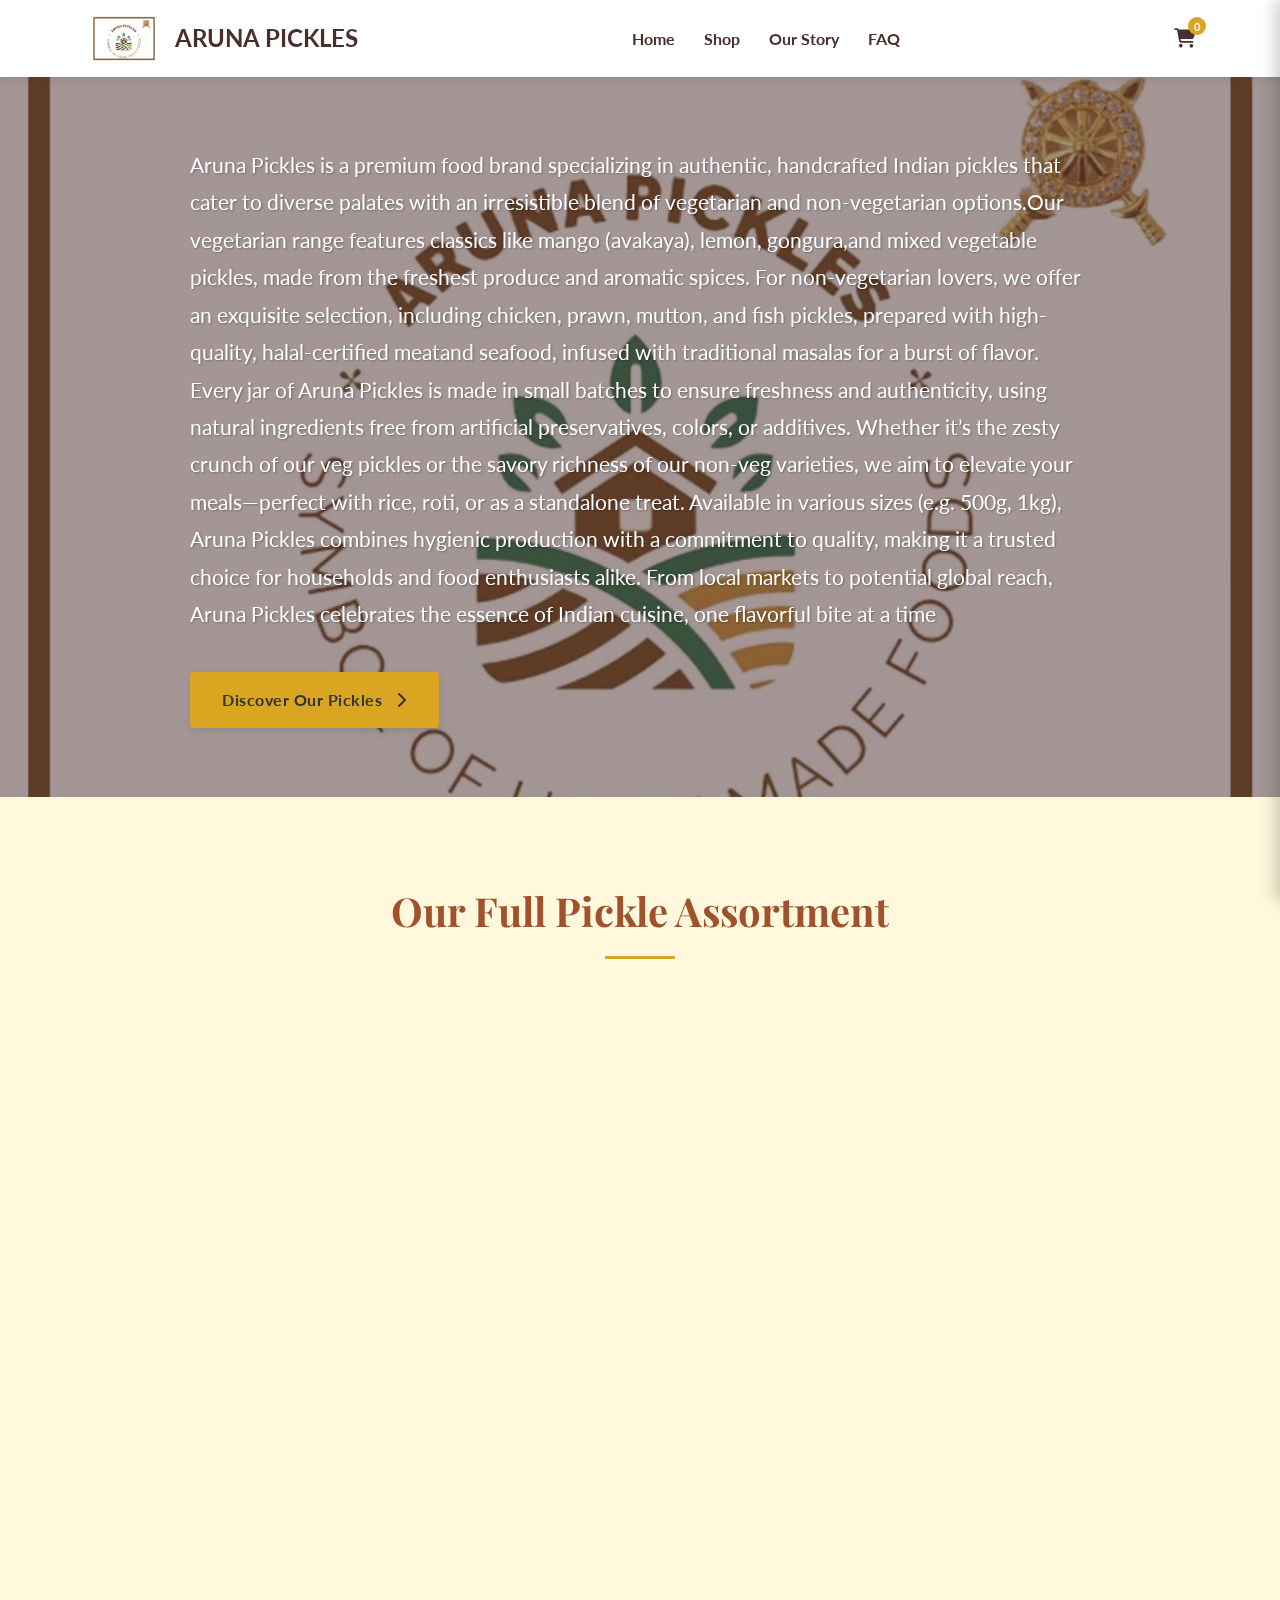
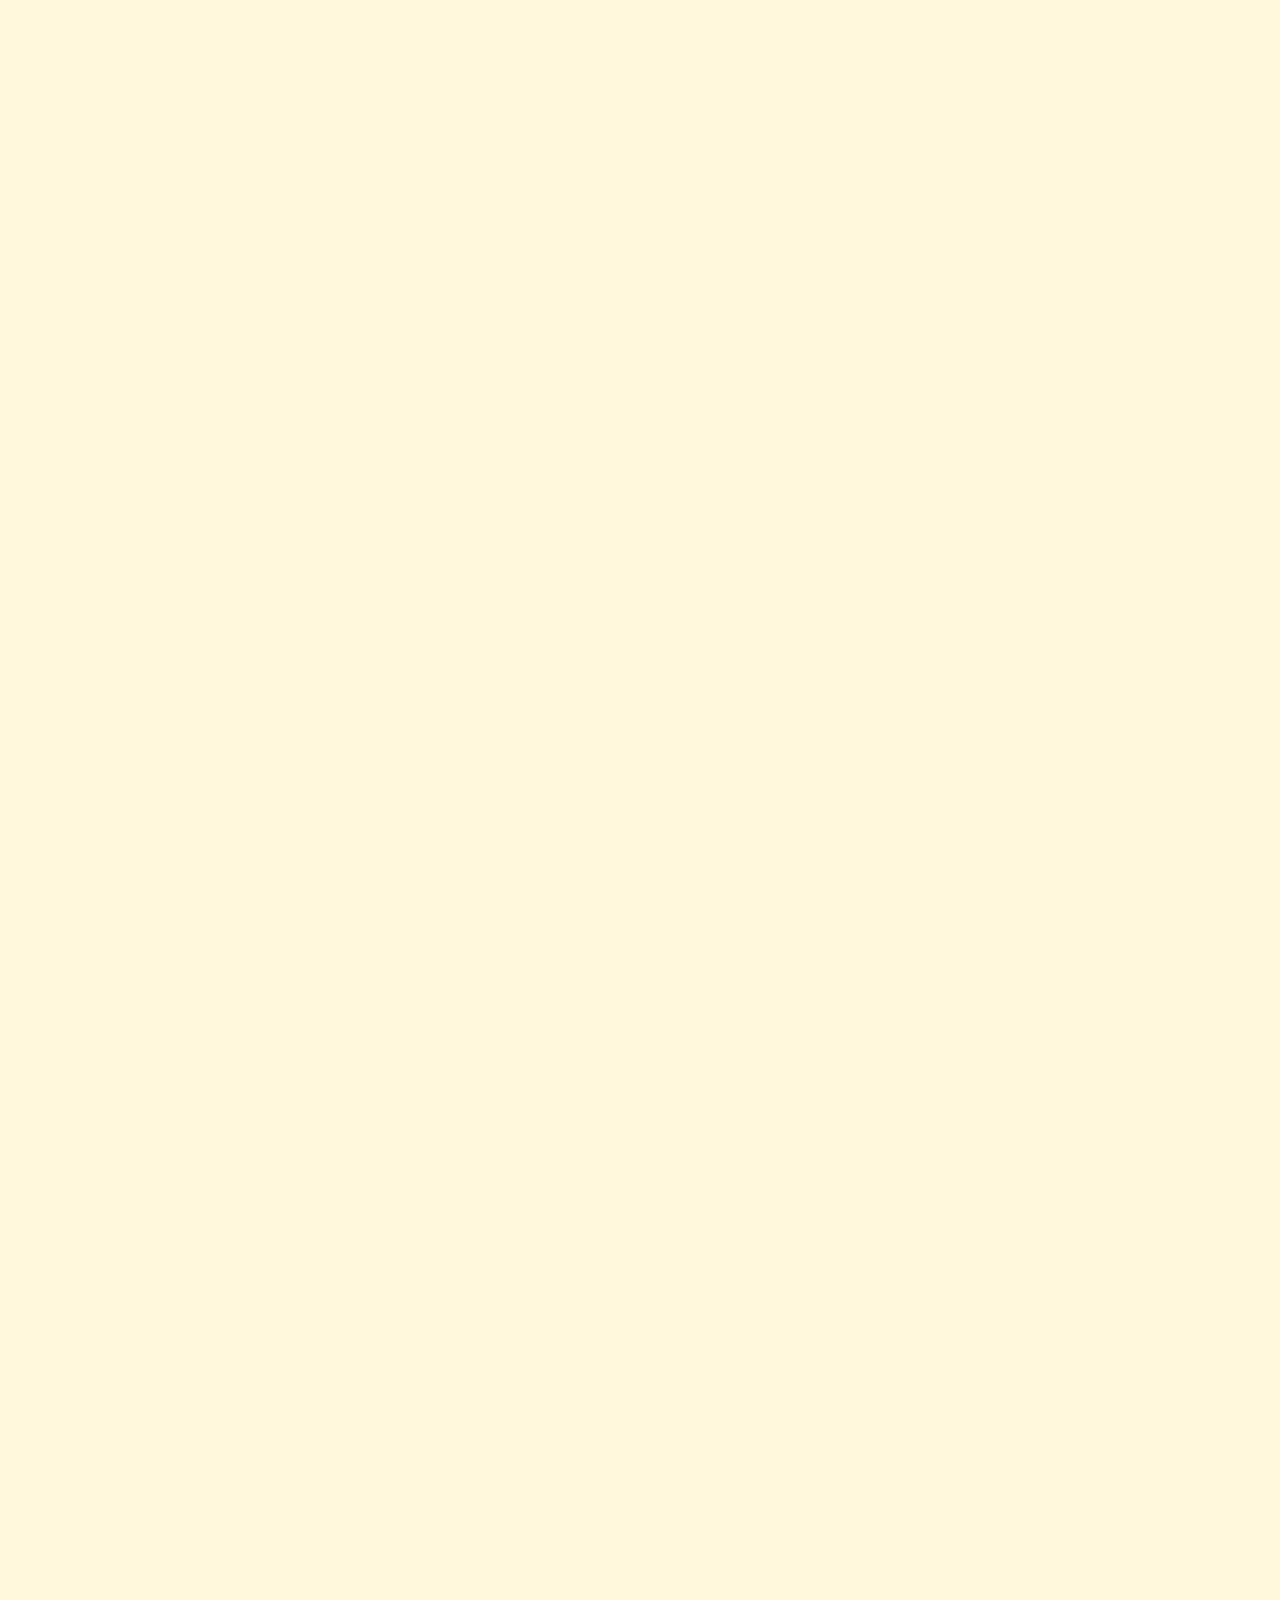
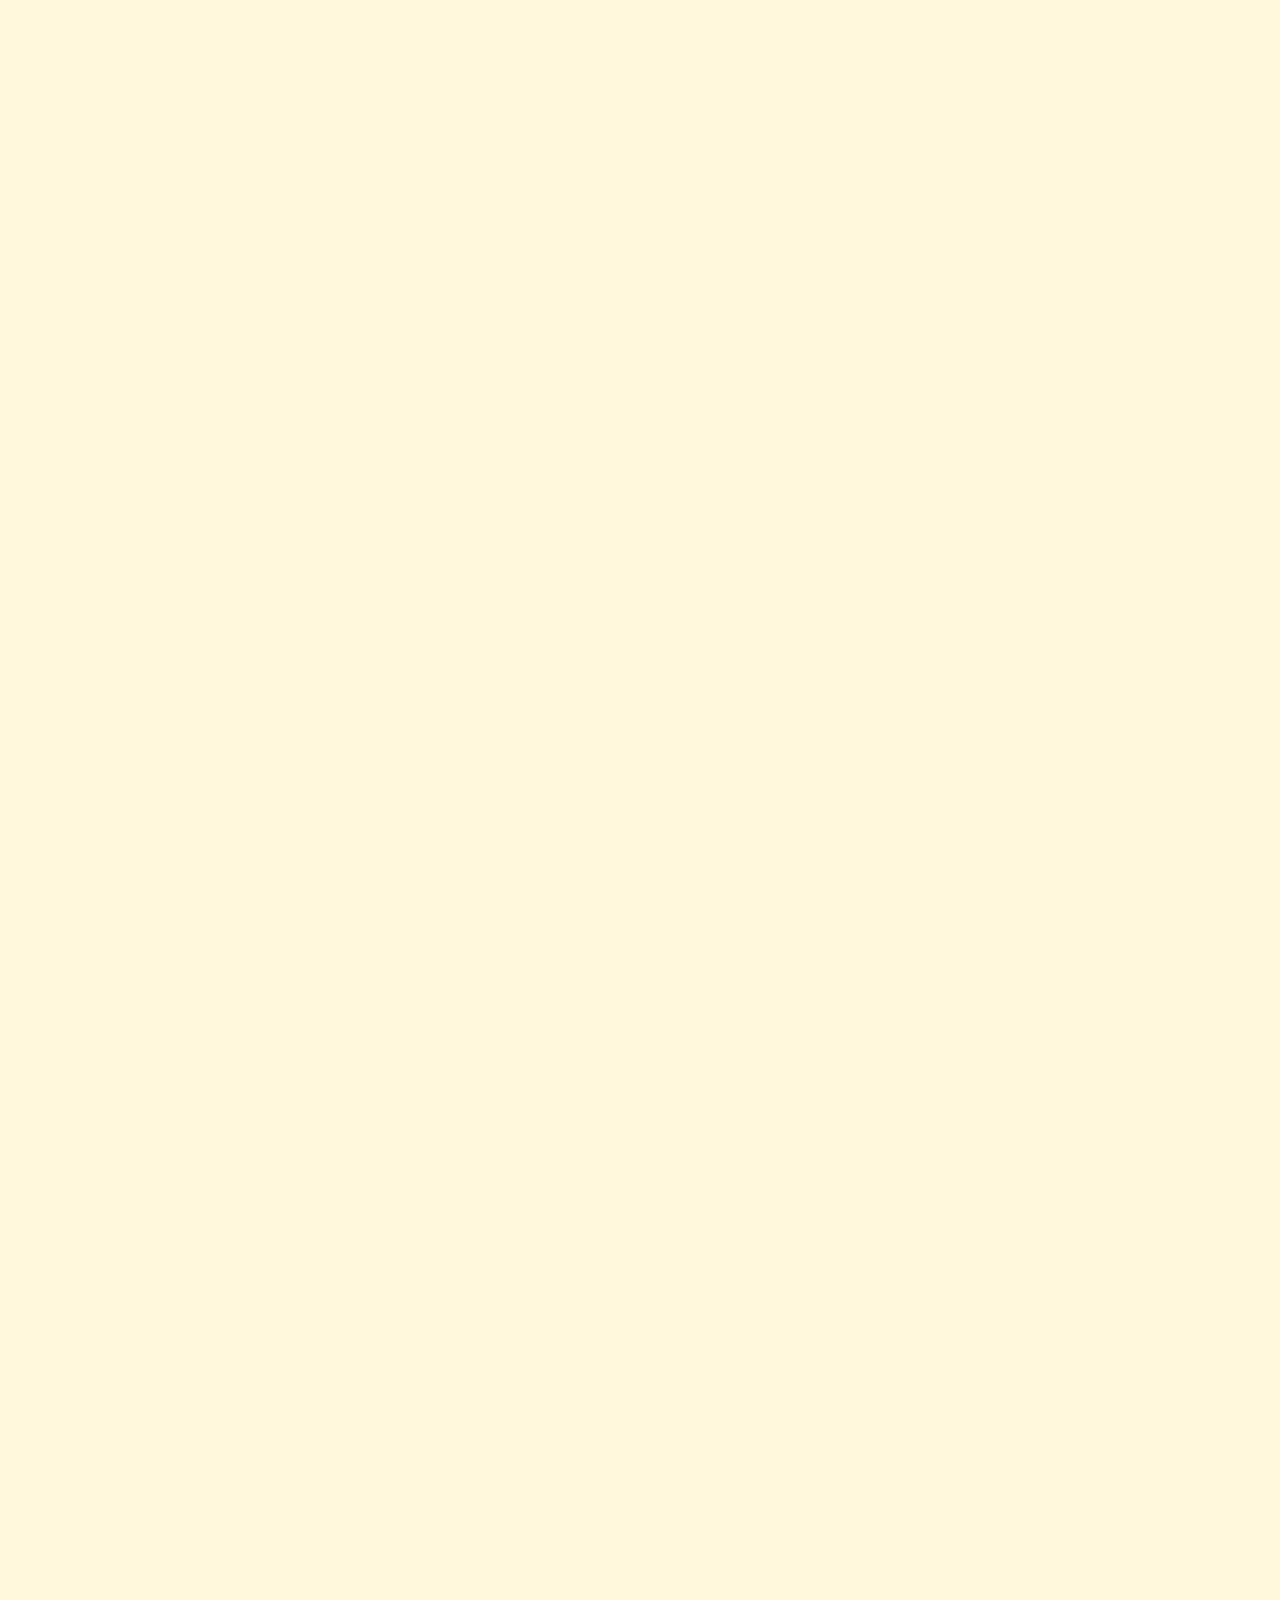
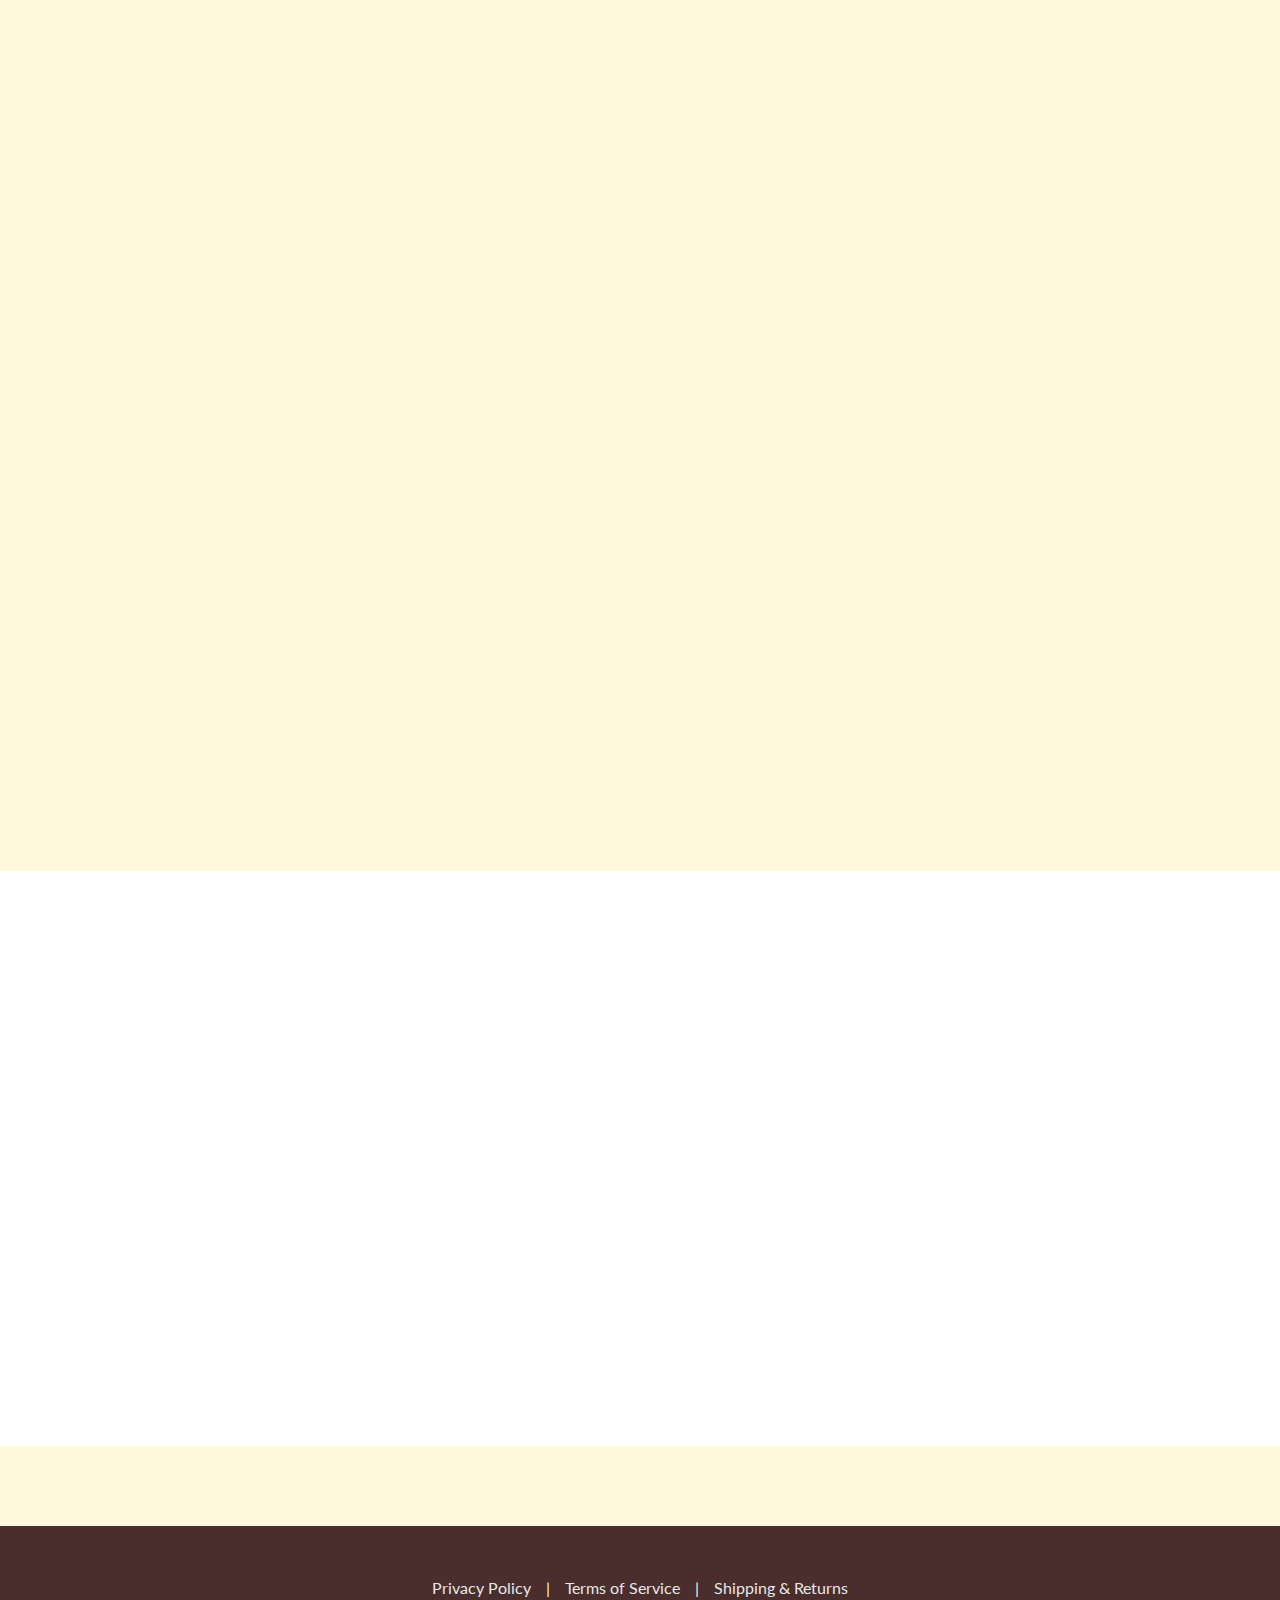
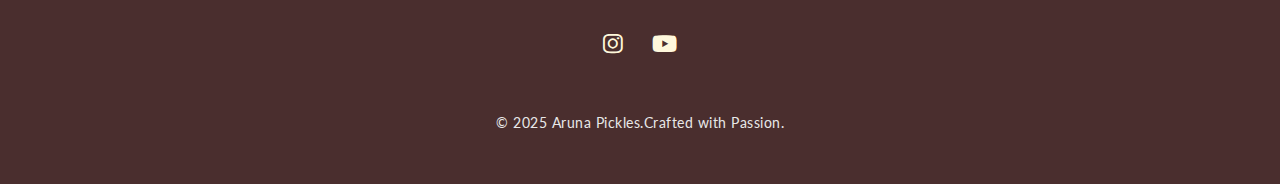
<file: index.html>
<!DOCTYPE html>
<html lang="en">
<head>
    <meta charset="UTF-8">
    <meta name="viewport" content="width=device-width, initial-scale=1.0">
    <title>ARUNA PICKLES</title> 
    <link rel="stylesheet" href="styles.css">

    <link rel="stylesheet" href="https://cdnjs.cloudflare.com/ajax/libs/font-awesome/6.4.0/css/all.min.css">

    <link rel="icon" href="favicon.ico" type="image/x-icon">
</head>
<body>

    <header class="site-header">
        <div class="container header-container">
            <a href="index.html" class="logo">
                <img src="images/logo4.png" alt="Pickle Pantry Logo"> 
                <span>ARUNA PICKLES</span>
            </a>
            <nav class="main-nav">
                <button class="nav-toggle" aria-label="Toggle navigation">
                    <i class="fas fa-bars"></i>
                </button>
                <ul class="nav-menu">
                     <li><a href="#hero">Home</a></li>
                     <li><a href="#featured-products">Shop</a></li>
                     <li><a href="#about">Our Story</a></li>
                     <li><a href="#faq">FAQ</a></li>
                </ul>
            </nav>
            <div class="header-icons">
                <a href="#cart" aria-label="Shopping Cart"><i class="fas fa-shopping-cart"></i><span class="cart-count">0</span></a>
              
            </div>
        </div>
    </header>

    <main>
      
        <section id="hero" class="hero-section">
            <div class="hero-overlay"></div> 
            <div class="container"> 
                 <div class="hero-content"> 

                    <p class="animate-on-scroll fade-in-up delay-1">Aruna Pickles is a premium food brand specializing in authentic, handcrafted Indian pickles that cater to diverse palates with an irresistible blend of vegetarian and non-vegetarian options.Our vegetarian range features classics like mango (avakaya), lemon, gongura,and mixed vegetable pickles, made from the freshest produce and aromatic spices.

                        For non-vegetarian lovers, we offer an exquisite selection, including chicken, prawn, mutton, and fish pickles, prepared with high-quality, halal-certified meatand seafood, infused with traditional masalas for a burst of flavor.
                        
                        Every jar of Aruna Pickles is made in small batches to ensure freshness and authenticity, using natural ingredients free from artificial preservatives, colors, or additives. Whether it’s the zesty crunch of our veg pickles or the savory richness of our non-veg varieties, we aim to elevate your meals—perfect with rice, roti, or as a standalone treat. Available in various sizes (e.g. 500g, 1kg), Aruna Pickles combines hygienic production with a commitment to quality, making it a trusted choice for households and food enthusiasts alike. From local markets to potential global reach, Aruna Pickles celebrates the essence of Indian cuisine, one flavorful bite at a time</p>
                    <a href="#featured-products" class="btn btn-accent animate-on-scroll fade-in-up delay-2">Discover Our Pickles <i class="fas fa-chevron-right"></i></a>
                 </div>
            </div>
        </section>

      
        <section id="featured-products" class="product-section">
            <div class="container">
                <h2 class="section-title animate-on-scroll fade-in">Our Full Pickle Assortment</h2>
                <div class="product-grid">

                
                    <div class="product-card animate-on-scroll fade-in-up delay-1" data-product-id="pickle-variety-1" data-price="250" data-image-src="avakaya.jpg">
                        <div class="product-image"><img src="images/avakaya.jpg" alt="Description of Pickle 1"></div>
                        <div class="product-info"><h3>AVAKAYA</h3><p class="product-description">0.5KG</p><div class="product-actions"><p class="product-price">250/-</p><div class="quantity-selector"><label class="qty-label" for="qty-pickle-2">Qty:</label><input type="number" class="quantity-input" id="qty-pickle-2" name="quantity" min="1" value="1" aria-label="Quantity for Pickle Variety 2 Name"></div></div><button class="btn btn-primary add-to-cart-btn">Add to Cart <i class="fas fa-cart-plus"></i></button></div>
                    </div>
               
                    <div class="product-card animate-on-scroll fade-in-up delay-2" data-product-id="pickle-variety-2" data-price="499" data-image-src="avakaya.jpg">
                        <div class="product-image"><img src="images/avakaya.jpg" alt="Description of Pickle 2"></div>
                        <div class="product-info"><h3>AVAKAYA</h3><p class="product-description">1KG</p><div class="product-actions"><p class="product-price">499/-</p><div class="quantity-selector"><label class="qty-label" for="qty-pickle-3">Qty:</label><input type="number" class="quantity-input" id="qty-pickle-3" name="quantity" min="1" value="1" aria-label="Quantity for Pickle Variety 3 Name"></div></div><button class="btn btn-primary add-to-cart-btn">Add to Cart <i class="fas fa-cart-plus"></i></button></div>
                    </div>
                   
                    <div class="product-card animate-on-scroll fade-in-up delay-3" data-product-id="pickle-variety-3" data-price="250" data-image-src="mango.jpeg">
                        <div class="product-image"><img src="images/mango.jpeg" alt="Description of Pickle 3"></div>
                        <div class="product-info"><h3>MAGAI</h3><p class="product-description">0.5KG</p><div class="product-actions"><p class="product-price">250/-</p><div class="quantity-selector"><label class="qty-label" for="qty-pickle-4">Qty:</label><input type="number" class="quantity-input" id="qty-pickle-4" name="quantity" min="1" value="1" aria-label="Quantity for Pickle Variety 4 Name"></div></div><button class="btn btn-primary add-to-cart-btn">Add to Cart <i class="fas fa-cart-plus"></i></button></div>
                    </div>
                    
                    <div class="product-card animate-on-scroll fade-in-up" data-product-id="pickle-variety-4" data-price="499" data-image-src="mango.jpeg">
                        <div class="product-image"><img src="images/mango.jpeg" alt="Description of Pickle 4"></div>
                        <div class="product-info"><h3>MAGAI</h3><p class="product-description">1KG</p><div class="product-actions"><p class="product-price">499/-</p><div class="quantity-selector"><label class="qty-label" for="qty-pickle-5">Qty:</label><input type="number" class="quantity-input" id="qty-pickle-5" name="quantity" min="1" value="1" aria-label="Quantity for Pickle Variety 5 Name"></div></div><button class="btn btn-primary add-to-cart-btn">Add to Cart <i class="fas fa-cart-plus"></i></button></div>
                    </div>
                    
                    <div class="product-card animate-on-scroll fade-in-up delay-1" data-product-id="pickle-variety-5" data-price="200" data-image-src="allam.jpeg">
                        <div class="product-image"><img src="images/allam.jpeg" alt="Description of Pickle 5"></div>
                        <div class="product-info"><h3>ALLAM</h3><p class="product-description">1KG</p><div class="product-actions"><p class="product-price">200/-</p><div class="quantity-selector"><label class="qty-label" for="qty-pickle-6">Qty:</label><input type="number" class="quantity-input" id="qty-pickle-6" name="quantity" min="1" value="1" aria-label="Quantity for Pickle Variety 6 Name"></div></div><button class="btn btn-primary add-to-cart-btn">Add to Cart <i class="fas fa-cart-plus"></i></button></div>
                    </div>
                 
                    <div class="product-card animate-on-scroll fade-in-up delay-2" data-product-id="pickle-variety-6" data-price="400" data-image-src="allam.jpeg">
                        <div class="product-image"><img src="images/allam.jpeg" alt="Description of Pickle 6"></div>
                        <div class="product-info"><h3>ALLAM</h3><p class="product-description">1KG</p><div class="product-actions"><p class="product-price">400/-</p><div class="quantity-selector"><label class="qty-label" for="qty-pickle-7">Qty:</label><input type="number" class="quantity-input" id="qty-pickle-7" name="quantity" min="1" value="1" aria-label="Quantity for Pickle Variety 7 Name"></div></div><button class="btn btn-primary add-to-cart-btn">Add to Cart <i class="fas fa-cart-plus"></i></button></div>
                    </div>
                  
                    <div class="product-card animate-on-scroll fade-in-up delay-3" data-product-id="pickle-variety-7" data-price="250" data-image-src="tomato.jpeg">
                        <div class="product-image"><img src="images/tomato.jpeg" alt="Description of Pickle 7"></div>
                        <div class="product-info"><h3>TOMATO</h3><p class="product-description">0.5KG</p><div class="product-actions"><p class="product-price">250/-</p><div class="quantity-selector"><label class="qty-label" for="qty-pickle-8">Qty:</label><input type="number" class="quantity-input" id="qty-pickle-8" name="quantity" min="1" value="1" aria-label="Quantity for Pickle Variety 8 Name"></div></div><button class="btn btn-primary add-to-cart-btn">Add to Cart <i class="fas fa-cart-plus"></i></button></div>
                    </div>
                   
                   <div class="product-card animate-on-scroll fade-in-up" data-product-id="pickle-variety-8" data-price="499" data-image-src="tomato.jpeg">
                        <div class="product-image"><img src="images/tomato.jpeg" alt="Description of Pickle 8"></div>
                        <div class="product-info"><h3>TOMATO</h3><p class="product-description">1KG</p><div class="product-actions"><p class="product-price">499/-</p><div class="quantity-selector"><label class="qty-label" for="qty-pickle-9">Qty:</label><input type="number" class="quantity-input" id="qty-pickle-9" name="quantity" min="1" value="1" aria-label="Quantity for Pickle Variety 9 Name"></div></div><button class="btn btn-primary add-to-cart-btn">Add to Cart <i class="fas fa-cart-plus"></i></button></div>
                    </div>
                   
                    <div class="product-card animate-on-scroll fade-in-up delay-1" data-product-id="pickle-variety-9" data-price="250" data-image-src="lemonpickle.jpeg">
                        <div class="product-image"><img src="images/lemonpickle.jpeg" alt="Description of Pickle 9"></div>
                        <div class="product-info"><h3>LEMON</h3><p class="product-description">0.5KG</p><div class="product-actions"><p class="product-price">250/-</p><div class="quantity-selector"><label class="qty-label" for="qty-pickle-10">Qty:</label><input type="number" class="quantity-input" id="qty-pickle-10" name="quantity" min="1" value="1" aria-label="Quantity for Pickle Variety 10 Name"></div></div><button class="btn btn-primary add-to-cart-btn">Add to Cart <i class="fas fa-cart-plus"></i></button></div>
                    </div>
                   
                    <div class="product-card animate-on-scroll fade-in-up delay-2" data-product-id="pickle-variety-10" data-price="499" data-image-src="lemonpickle.jpeg">
                        <div class="product-image"><img src="images/lemonpickle.jpeg" alt="Description of Pickle 10"></div>
                        <div class="product-info"><h3>LEMON</h3><p class="product-description">1KG</p><div class="product-actions"><p class="product-price">499/-</p><div class="quantity-selector"><label class="qty-label" for="qty-pickle-11">Qty:</label><input type="number" class="quantity-input" id="qty-pickle-11" name="quantity" min="1" value="1" aria-label="Quantity for Pickle Variety 11 Name"></div></div><button class="btn btn-primary add-to-cart-btn">Add to Cart <i class="fas fa-cart-plus"></i></button></div>
                    </div>
                
                    <div class="product-card animate-on-scroll fade-in-up delay-3" data-product-id="pickle-variety-11" data-price="250" data-image-src="gongura.jpg">
                        <div class="product-image"><img src="images/gongura.jpg" alt="Description of Pickle 11"></div>
                        <div class="product-info"><h3>GONGURA</h3><p class="product-description">0.5KG</p><div class="product-actions"><p class="product-price">250/-</p><div class="quantity-selector"><label class="qty-label" for="qty-pickle-12">Qty:</label><input type="number" class="quantity-input" id="qty-pickle-12" name="quantity" min="1" value="1" aria-label="Quantity for Pickle Variety 12 Name"></div></div><button class="btn btn-primary add-to-cart-btn">Add to Cart <i class="fas fa-cart-plus"></i></button></div>
                    </div>
                    
                    <div class="product-card animate-on-scroll fade-in-up" data-product-id="pickle-variety-12" data-price="499" data-image-src="gongura.jpg">
                        <div class="product-image"><img src="images/gongura.jpg" alt="Description of Pickle 12"></div>
                        <div class="product-info"><h3>GONGURA</h3><p class="product-description">1KG</p><div class="product-actions"><p class="product-price">499/-</p><div class="quantity-selector"><label class="qty-label" for="qty-pickle-13">Qty:</label><input type="number" class="quantity-input" id="qty-pickle-13" name="quantity" min="1" value="1" aria-label="Quantity for Pickle Variety 13 Name"></div></div><button class="btn btn-primary add-to-cart-btn">Add to Cart <i class="fas fa-cart-plus"></i></button></div>
                    </div>
                   
                    <div class="product-card animate-on-scroll fade-in-up delay-1" data-product-id="pickle-variety-13" data-price="450" data-image-src="chicken.jpeg">
                        <div class="product-image"><img src="images/chicken.jpeg" alt="Description of Pickle 13"></div>
                        <div class="product-info"><h3>CHICKEN</h3><p class="product-description">0.5KG</p><div class="product-actions"><p class="product-price">450/-</p><div class="quantity-selector"><label class="qty-label" for="qty-pickle-14">Qty:</label><input type="number" class="quantity-input" id="qty-pickle-14" name="quantity" min="1" value="1" aria-label="Quantity for Pickle Variety 14 Name"></div></div><button class="btn btn-primary add-to-cart-btn">Add to Cart <i class="fas fa-cart-plus"></i></button></div>
                    </div>
                   
                    <div class="product-card animate-on-scroll fade-in-up delay-2" data-product-id="pickle-variety-14" data-price="900" data-image-src="chicken.jpeg">
                        <div class="product-image"><img src="images/chicken.jpeg" alt="Description of Pickle 14"></div>
                        <div class="product-info"><h3>CHICKEN</h3><p class="product-description">1KG</p><div class="product-actions"><p class="product-price">900/-</p><div class="quantity-selector"><label class="qty-label" for="qty-pickle-15">Qty:</label><input type="number" class="quantity-input" id="qty-pickle-15" name="quantity" min="1" value="1" aria-label="Quantity for Pickle Variety 15 Name"></div></div><button class="btn btn-primary add-to-cart-btn">Add to Cart <i class="fas fa-cart-plus"></i></button></div>
                    </div>
                    
                    <div class="product-card animate-on-scroll fade-in-up delay-3" data-product-id="pickle-variety-15" data-price="450" data-image-src="chickengongura.jpeg">
                        <div class="product-image"><img src="images/chickengongura.jpeg" alt="Description of Pickle 15"></div>
                        <div class="product-info"><h3>CHICKEN GONGURA</h3><p class="product-description">0.5KG</p><div class="product-actions"><p class="product-price">450/-</p><div class="quantity-selector"><label class="qty-label" for="qty-pickle-16">Qty:</label><input type="number" class="quantity-input" id="qty-pickle-16" name="quantity" min="1" value="1" aria-label="Quantity for Pickle Variety 16 Name"></div></div><button class="btn btn-primary add-to-cart-btn">Add to Cart <i class="fas fa-cart-plus"></i></button></div>
                    </div>
                  
                    <div class="product-card animate-on-scroll fade-in-up" data-product-id="pickle-variety-16" data-price="900" data-image-src="chickengongura.jpeg">
                        <div class="product-image"><img src="images/chickengongura.jpeg" alt="Description of Pickle 16"></div>
                        <div class="product-info"><h3>CHICKEN GONGURA</h3><p class="product-description">1KG</p><div class="product-actions"><p class="product-price">900/-</p><div class="quantity-selector"><label class="qty-label" for="qty-pickle-17">Qty:</label><input type="number" class="quantity-input" id="qty-pickle-17" name="quantity" min="1" value="1" aria-label="Quantity for Pickle Variety 17 Name"></div></div><button class="btn btn-primary add-to-cart-btn">Add to Cart <i class="fas fa-cart-plus"></i></button></div>
                    </div>
                   
                    <div class="product-card animate-on-scroll fade-in-up delay-1" data-product-id="pickle-variety-17" data-price="500" data-image-src="chicbonelss.jpg">
                        <div class="product-image"><img src="images/chicbonelss.jpg" alt="Description of Pickle 17"></div>
                        <div class="product-info"><h3>CHICKEN BONELESS</h3><p class="product-description">0.5KG</p><div class="product-actions"><p class="product-price">500/-</p><div class="quantity-selector"><label class="qty-label" for="qty-pickle-18">Qty:</label><input type="number" class="quantity-input" id="qty-pickle-18" name="quantity" min="1" value="1" aria-label="Quantity for Pickle Variety 18 Name"></div></div><button class="btn btn-primary add-to-cart-btn">Add to Cart <i class="fas fa-cart-plus"></i></button></div>
                    </div>
                   
                    <div class="product-card animate-on-scroll fade-in-up delay-2" data-product-id="pickle-variety-18" data-price="999" data-image-src="chicbonelss.jpg">
                        <div class="product-image"><img src="images/chicbonelss.jpg" alt="Description of Pickle 18"></div>
                        <div class="product-info"><h3>CHICKEN BONELESS</h3><p class="product-description">1KG</p><div class="product-actions"><p class="product-price">999/-</p><div class="quantity-selector"><label class="qty-label" for="qty-pickle-19">Qty:</label><input type="number" class="quantity-input" id="qty-pickle-19" name="quantity" min="1" value="1" aria-label="Quantity for Pickle Variety 19 Name"></div></div><button class="btn btn-primary add-to-cart-btn">Add to Cart <i class="fas fa-cart-plus"></i></button></div>
                    </div>
                  
                    <div class="product-card animate-on-scroll fade-in-up delay-3" data-product-id="pickle-variety-19" data-price="700" data-image-src="prawngon.jpg">
                        <div class="product-image"><img src="images/prawngon.jpg" alt="Description of Pickle 19"></div>
                        <div class="product-info"><h3>PRAWN GONGURA</h3><p class="product-description">0.5KG</p><div class="product-actions"><p class="product-price">700/-</p><div class="quantity-selector"><label class="qty-label" for="qty-pickle-20">Qty:</label><input type="number" class="quantity-input" id="qty-pickle-20" name="quantity" min="1" value="1" aria-label="Quantity for Pickle Variety 20 Name"></div></div><button class="btn btn-primary add-to-cart-btn">Add to Cart <i class="fas fa-cart-plus"></i></button></div>
                    </div>
                    
                    <div class="product-card animate-on-scroll fade-in-up" data-product-id="pickle-variety-20" data-price="1399" data-image-src="prawngon.jpg">
                        <div class="product-image"><img src="images/prawngon.jpg" alt="Description of Pickle 20"></div>
                        <div class="product-info"><h3>PRAWN GONGURA</h3><p class="product-description">1KG</p><div class="product-actions"><p class="product-price">1399/-</p><div class="quantity-selector"><label class="qty-label" for="qty-pickle-21">Qty:</label><input type="number" class="quantity-input" id="qty-pickle-21" name="quantity" min="1" value="1" aria-label="Quantity for Pickle Variety 21 Name"></div></div><button class="btn btn-primary add-to-cart-btn">Add to Cart <i class="fas fa-cart-plus"></i></button></div>
                    </div>
                    
                    <div class="product-card animate-on-scroll fade-in-up delay-1" data-product-id="pickle-variety-21" data-price="750" data-image-src="prawn.jpg">
                        <div class="product-image"><img src="images/prawn.jpg" alt="Description of Pickle 21"></div>
                        <div class="product-info"><h3>PRAWN</h3><p class="product-description">0.5KG</p><div class="product-actions"><p class="product-price">750/-</p><div class="quantity-selector"><label class="qty-label" for="qty-pickle-22">Qty:</label><input type="number" class="quantity-input" id="qty-pickle-22" name="quantity" min="1" value="1" aria-label="Quantity for Pickle Variety 22 Name"></div></div><button class="btn btn-primary add-to-cart-btn">Add to Cart <i class="fas fa-cart-plus"></i></button></div>
                    </div>
                 
                    <div class="product-card animate-on-scroll fade-in-up delay-2" data-product-id="pickle-variety-22" data-price="1499" data-image-src="prawn.jpg">
                        <div class="product-image"><img src="images/prawn.jpg" alt="Description of Pickle 22"></div>
                        <div class="product-info"><h3>PRAWN</h3><p class="product-description">1KG</p><div class="product-actions"><p class="product-price">1499/-</p><div class="quantity-selector"><label class="qty-label" for="qty-pickle-23">Qty:</label><input type="number" class="quantity-input" id="qty-pickle-23" name="quantity" min="1" value="1" aria-label="Quantity for Pickle Variety 23 Name"></div></div><button class="btn btn-primary add-to-cart-btn">Add to Cart <i class="fas fa-cart-plus"></i></button></div>
                    </div>

                    <div class="product-card animate-on-scroll fade-in-up delay-3" data-product-id="pickle-variety-23" data-price="900" data-image-src="muttboneless.jpg">
                        <div class="product-image"><img src="images/muttboneless.jpg" alt="Description of Pickle 23"></div>
                        <div class="product-info"><h3>MUTTON BONELESS</h3><p class="product-description">0.5KG</p><div class="product-actions"><p class="product-price">900/-</p><div class="quantity-selector"><label class="qty-label" for="qty-pickle-24">Qty:</label><input type="number" class="quantity-input" id="qty-pickle-24" name="quantity" min="1" value="1" aria-label="Quantity for Pickle Variety 24 Name"></div></div><button class="btn btn-primary add-to-cart-btn">Add to Cart <i class="fas fa-cart-plus"></i></button></div>
                    </div>
                    <div class="product-card animate-on-scroll fade-in-up delay-3" data-product-id="pickle-variety-24" data-price="1799" data-image-src="muttboneless.jpg">
                        <div class="product-image"><img src="images/muttboneless.jpg" alt="Description of Pickle 24"></div>
                        <div class="product-info"><h3>MUTTON BONELESS</h3><p class="product-description">1KG</p><div class="product-actions"><p class="product-price">1799/-</p><div class="quantity-selector"><label class="qty-label" for="qty-pickle-24">Qty:</label><input type="number" class="quantity-input" id="qty-pickle-24" name="quantity" min="1" value="1" aria-label="Quantity for Pickle Variety 24 Name"></div></div><button class="btn btn-primary add-to-cart-btn">Add to Cart <i class="fas fa-cart-plus"></i></button></div>
                    </div>
                   

                </div>
               
            </div>
        </section>

       
        <section id="faq" class="faq-section">
            <div class="container">
                <h2 class="section-title animate-on-scroll fade-in">Common Questions</h2>
                 <details class="animate-on-scroll fade-in-up delay-1">
                     <summary>How long do the pickles last? <i class="fas fa-chevron-down"></i></summary>
                     <p>Our pickles are canned using traditional methods for shelf stability. Best enjoyed within 1 year unopened. Refrigerate after opening and consume within 2-3 weeks for best texture.</p> <!-- REPLACE/VERIFY -->
                 </details>
                 <details class="animate-on-scroll fade-in-up delay-2">
                     <summary>What are your shipping policies? <i class="fas fa-chevron-down"></i></summary>
                     <p>We carefully pack each jar to prevent breakage. We currently ship to address. Please visit our Shipping Policy page for detailed information on rates and times.</p> <!-- REPLACE/VERIFY -->
                 </details>
                 <details class="animate-on-scroll fade-in-up delay-3">
                     <summary>What ingredients do you use? <i class="fas fa-chevron-down"></i></summary>
                     <p>We pride ourselves on using fresh, high-quality ingredients, sourcing locally when possible. Specific ingredients for each variety are listed on the product page. Common allergens are handled with care, but please check labels.</p> <!-- REPLACE/VERIFY -->
                 </details>
                
            </div>
        </section>

    </main>

    <footer class="site-footer">
        <div class="container footer-container">
            <div class="footer-links">
               
                <a href="privacy.html">Privacy Policy</a> |
                <a href="terms.html">Terms of Service</a> |
                <a href="shipping.html">Shipping & Returns</a>
            </div>
            <div class="social-media">
                <a href="https://www.instagram.com/aruna_pickles11?igsh=Z28xd2kwcmc4dWUw" aria-label="Instagram"><i class="fab fa-instagram"></i></a>
                <a href="https://youtube.com/@arunasagiraju-i7g?si=A7PipeQQuzUYfv45"   aria-label="youtube"><i class="fab fa-youtube"></i></a>
            </div>
            <div class="copyright">
                © 2025 Aruna Pickles.Crafted with Passion. 
            </div>
        </div>
    </footer>

  
    <div id="cart-drawer" class="cart-drawer">
        <div class="cart-header">
            <h2>Your Cart</h2>
            <button id="close-cart-btn" class="close-cart-btn" aria-label="Close cart">×</button>
        </div>
        <div id="cart-items-container" class="cart-items-container">
            
            <p class="cart-empty-message">Your cart is currently empty.</p>
        </div>
        <div class="cart-footer">
            <div class="cart-total">
                <strong>Total:</strong> <span id="cart-total-price">0.00/-</span>
            </div>
            <b>SHIPPING CHARGES EXTRA</b>
           
            <button class="btn btn-accent checkout-btn"><a href="detail.html">Proceed to Checkout</a></button>
        </div>
    </div>
    <div id="cart-overlay" class="cart-overlay"></div> 
   
    <script src="script.js"></script>
</body>
</html>
</file>
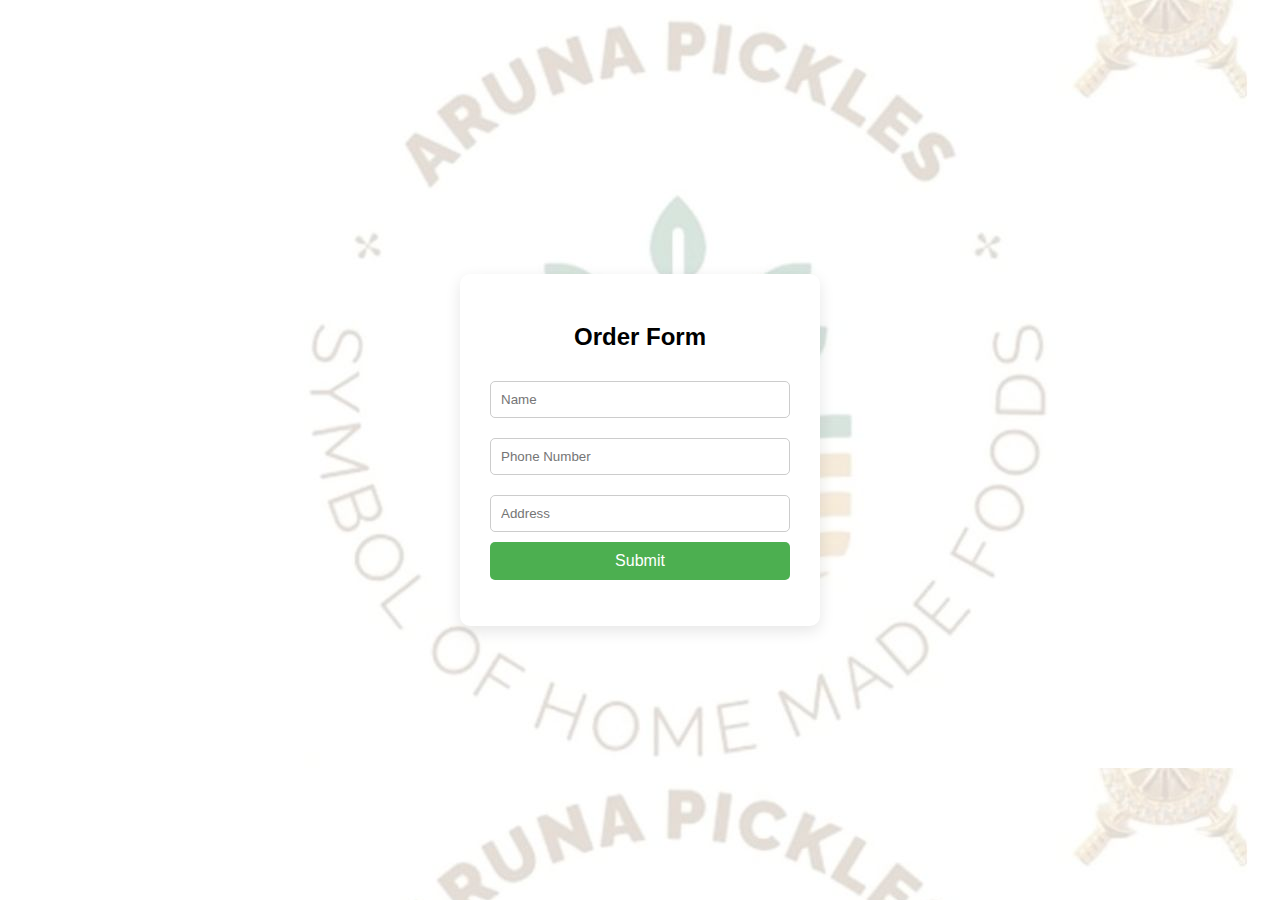
<file: detail.html>
<html lang="en">
<head>
  <meta charset="UTF-8">
  <meta name="viewport" content="width=device-width, initial-scale=1.0">
  <title>Order Form</title>
  <style>
    body {
      height: 100vh;
      margin: 0;
      display: flex;
      justify-content: center;
      align-items: center;
      background-color: #f0f2f5;
      background-image: url(back2.jpg);
      font-family: Arial, sans-serif;
    }
    .form-container {
      background: white;
      padding: 30px;
      border-radius: 10px;
      box-shadow: 0 5px 15px rgba(0,0,0,0.1);
      width: 300px;
      text-align: center;
    }
    .form-container h2 {
      margin-bottom: 20px;
    }
    .form-container input {
      width: 100%;
      padding: 10px;
      margin: 10px 0;
      border: 1px solid #ccc;
      border-radius: 5px;
    }
    .form-container button {
      width: 100%;
      padding: 10px;
      background-color: #4CAF50;
      color: white;
      border: none;
      border-radius: 5px;
      cursor: pointer;
      font-size: 16px;
    }
    .form-container button:hover {
      background-color: #45a049;
    }
  </style>
</head>
<body>

  <div class="form-container">
    <h2>Order Form</h2>
    <form id="orderForm">
      <input type="text" name="name" placeholder="Name" required><br>
      <input type="tel" name="phone" placeholder="Phone Number" required><br>
      <input type="text" name="address" placeholder="Address" required><br>
      <button type="submit">Submit</button>
    </form>
  </div>

  <script>
    document.getElementById('orderForm').addEventListener('submit', function(event) {
      event.preventDefault();
      alert('Order placed! Our team will approach you in no time.');
      this.reset();
    });
  </script>

</body>
</html>
</file>
<file: styles.css>
/* --- Base & Variables --- */
@import url('https://fonts.googleapis.com/css2?family=Playfair+Display:wght@700&family=Lato:wght@300;400;700&display=swap'); /* Example Fonts: Serif for headings, Sans for body */

:root {
    /* Warm & Gourmet Palette */
    --primary-burgundy: #A0522D; /* Sienna/Warm Brown */
    --secondary-cream: #FFF8DC; /* Cornsilk/Warm Cream */
    --accent-gold: #DAA520; /* Goldenrod/Rich Gold */
    --text-dark-brown: #4A2E2E; /* Dark Brown/Maroon Blend */
    --neutral-white: #FFFFFF;
    --light-gray: #e8e8e8; /* For subtle borders */
    --shadow-color: rgba(74, 46, 46, 0.15); /* Shadow adjusted for brown tones */

    --font-heading: 'Playfair Display', serif;
    --font-body: 'Lato', sans-serif;
    --transition-speed: 0.35s; /* Slightly slower for a smoother feel */
    --border-radius: 4px; /* Slightly softer radius */
}

* {
    box-sizing: border-box;
    margin: 0;
    padding: 0;
}

html {
    scroll-behavior: smooth;
    font-size: 16px;
}

body {
    font-family: var(--font-body);
    line-height: 1.7; /* Slightly more spacing */
    color: var(--text-dark-brown);
    background-color: var(--secondary-cream);
    overflow-x: hidden;
}

.container {
    max-width: 1160px; /* Slightly adjusted max-width */
    margin: 0 auto;
    padding: 0 1.5rem;
}

img {
    max-width: 100%;
    height: auto;
    display: block;
}

a {
    text-decoration: none;
    color: var(--primary-burgundy);
    transition: color var(--transition-speed) ease;
}

a:hover {
    color: var(--accent-gold);
}

ul {
    list-style: none;
}

h1, h2, h3 {
    font-family: var(--font-heading);
    font-weight: 700;
    color: var(--primary-burgundy); /* Headings use primary color */
}

/* --- Header --- */
.site-header {
    background-color: var(--neutral-white); /* Keep header light */
    padding: 1rem 0;
    position: sticky;
    top: 0;
    z-index: 1000;
    box-shadow: 0 2px 10px var(--shadow-color);
    transition: background-color var(--transition-speed) ease;
}
.header-container { display: flex; justify-content: space-between; align-items: center; }
.logo { display: flex; align-items: center; color: var(--text-dark-brown); font-weight: 700; font-size: 1.5rem; }
.logo img { height: 45px; margin-right: 0.7rem; }
.logo:hover { color: var(--primary-burgundy); }
.main-nav .nav-menu { display: flex; gap: 1.8rem; }
.main-nav .nav-menu a { color: var(--text-dark-brown); font-weight: 700; /* Slightly bolder nav */ padding: 0.5rem 0; position: relative; font-family: var(--font-body); }
.main-nav .nav-menu a::after { content: ''; position: absolute; bottom: -2px; left: 50%; transform: translateX(-50%); width: 0; height: 2px; background-color: var(--accent-gold); transition: width var(--transition-speed) ease; }
.main-nav .nav-menu a:hover::after { width: 60%; }
.nav-toggle { display: none; background: none; border: none; font-size: 1.5rem; color: var(--text-dark-brown); cursor: pointer; }
.header-icons { display: flex; align-items: center; gap: 1.2rem; }
.header-icons a { font-size: 1.2rem; color: var(--text-dark-brown); position: relative; cursor: pointer; /* Make cart icon clickable */ }
.header-icons a:hover { color: var(--primary-burgundy); }
.cart-count { position: absolute; top: -5px; right: -10px; background-color: var(--accent-gold); color: var(--neutral-white); font-size: 0.7rem; font-weight: bold; border-radius: 50%; width: 18px; height: 18px; display: flex; justify-content: center; align-items: center; transition: transform 0.2s ease; }

/* --- Buttons --- */
.btn {
    display: inline-block;
    padding: 0.9rem 2rem; /* Slightly larger padding */
    border: none;
    border-radius: var(--border-radius);
    font-weight: 700; /* Bolder buttons */
    cursor: pointer;
    transition: all var(--transition-speed) ease;
    text-align: center;
    font-size: 1rem;
    letter-spacing: 0.5px;
    font-family: var(--font-body);
    box-shadow: 0 3px 8px rgba(0,0,0,0.1);
}
.btn i { margin-left: 0.6rem; }

.btn-primary {
    background-color: var(--primary-burgundy);
    color: var(--neutral-white);
}
.btn-primary:hover {
    background-color: #8a401f; /* Slightly darker burgundy */
    color: var(--neutral-white);
    transform: translateY(-3px);
    box-shadow: 0 6px 12px rgba(0,0,0,0.15);
}
.btn-primary:disabled {
    background-color: #b48a76;
    cursor: not-allowed;
    transform: none;
    box-shadow: none;
}


.btn-accent {
    background-color: var(--accent-gold);
    color: #333; /* Darker text on gold for better contrast */
}
.btn-accent:hover {
    background-color: #c8941b; /* Darker gold */
    color: #000;
    transform: translateY(-3px);
    box-shadow: 0 6px 12px rgba(0,0,0,0.15);
}

.btn-secondary {
    background-color: var(--neutral-white);
    color: var(--text-dark-brown);
    border: 1px solid var(--light-gray);
}
.btn-secondary:hover {
    background-color: #f8f8f8;
    color: var(--primary-burgundy);
    transform: translateY(-2px);
    border-color: #ddd;
}

.btn-outline {
    background-color: transparent;
    color: var(--primary-burgundy);
    border: 2px solid var(--primary-burgundy);
    box-shadow: none;
}
.btn-outline:hover {
    background-color: var(--primary-burgundy);
    color: var(--neutral-white);
    transform: translateY(-2px);
}


/* --- Section Styling --- */
section {
    padding: 5rem 0; /* More padding */
}

.section-title {
    text-align: center;
    font-size: 2.5rem; /* Larger title */
    margin-bottom: 3rem;
    color: var(--primary-burgundy);
    position: relative;
}
.section-title::after {
    content: '';
    display: block;
    width: 70px;
    height: 3px;
    background-color: var(--accent-gold);
    margin: 0.7rem auto 0;
}

.text-center {
    text-align: center;
    margin-top: 2.5rem;
}

/* --- Hero Section with Parallax (Left Aligned Content) --- */
.hero-section {
    color: var(--neutral-white);
    min-height: 80vh;
    display: flex;         /* Use flexbox for vertical alignment */
    align-items: center;
    justify-content: center;    /* Vertically center the container */
    position: relative;
    padding: 0;

    /* PARALLAX EFFECT */
    background-image: url('images/logo4.png'); /* <<< YOUR HERO IMAGE */
    background-attachment: fixed;
    background-position: center;
    background-repeat: no-repeat;
    background-size: cover;
}
.hero-overlay {
    position: absolute;
    top: 0;
    left: 0;
    width: 100%;
    height: 100%;
    background-color: rgba(74, 46, 46, 0.5); /* Dark brown overlay */
    z-index: 1;
}
/* Adjust .hero-content */
.hero-content {
    position: relative;
    z-index: 2;
    padding: 4rem 0;    /* Adjust vertical padding if needed */
    max-width: 900px;   /* Control the width of the text block *   /* Align text to the left */
    margin-left: 0;     /* Align block to container start */
    margin-right: auto;
}
.hero-content p {
    font-size: 1.3rem;
    margin-bottom: 2.5rem;
    line-height: 1.8;
    text-shadow: 1px 1px 2px rgba(0,0,0,0.3);
}
.hero-content .btn {
     margin-top: 0; /* Reset margin if needed */
}


/* --- Product Section --- */
.product-section {
    background-color: var(--secondary-cream);
}
.product-grid {
    display: grid;
    grid-template-columns: repeat(auto-fit, minmax(290px, 1fr));
    gap: 2.5rem;
    margin-bottom: 2.5rem;
}
.product-card {
    background-color: var(--neutral-white);
    border-radius: var(--border-radius);
    box-shadow: 0 5px 20px var(--shadow-color);
    overflow: hidden;
    transition: transform var(--transition-speed) ease, box-shadow var(--transition-speed) ease;
    display: flex;
    flex-direction: column;
    border: 1px solid var(--light-gray);
}
.product-card:hover {
    transform: translateY(-8px);
    box-shadow: 0 12px 30px rgba(74, 46, 46, 0.2);
}
.product-image img {
    width: 100%;
    height: 280px;
    object-fit: cover;
    transition: transform 0.4s ease;
}
.product-card:hover .product-image img {
    transform: scale(1.07);
}
.product-info { padding: 1.8rem; flex-grow: 1; display: flex; flex-direction: column; }
.product-info h3 { font-size: 1.4rem; margin-bottom: 0.7rem; }
.product-description { font-size: 0.95rem; margin-bottom: 1.2rem; flex-grow: 1; color: #555; }
.product-price { font-size: 1.3rem; font-weight: 700; color: var(--text-dark-brown); margin-bottom: 0; }

/* Quantity Input Styling */
.product-actions {
    display: flex;
    justify-content: space-between;
    align-items: center;
    margin-bottom: 1rem;
    flex-wrap: wrap;
    gap: 0.5rem;
}
.quantity-selector {
    display: flex;
    align-items: center;
    gap: 0.5rem;
}
.qty-label {
    font-size: 0.9rem;
    font-weight: 600;
    color: #666;
}
.quantity-input {
    width: 65px;
    padding: 0.4rem 0.5rem;
    border: 1px solid var(--light-gray);
    border-radius: var(--border-radius);
    font-size: 1rem;
    text-align: center;
    font-family: inherit;
    transition: border-color var(--transition-speed) ease, box-shadow var(--transition-speed) ease;
}
.quantity-input:focus {
    outline: none;
    border-color: var(--primary-burgundy);
    box-shadow: 0 0 0 2px rgba(160, 82, 45, 0.15);
}
/* Optional: Hide number spinners */
/* .quantity-input::-webkit-outer-spin-button, .quantity-input::-webkit-inner-spin-button { -webkit-appearance: none; margin: 0; } */
/* .quantity-input[type=number] { -moz-appearance: textfield; } */



/* --- Contact Section --- */
.contact-section {
    background-color: var(--secondary-cream);
}
.contact-form {
    max-width: 650px;
    margin: 2.5rem auto;
    background: var(--neutral-white);
    padding: 3rem;
    border-radius: var(--border-radius);
    box-shadow: 0 6px 20px var(--shadow-color);
    border: 1px solid var(--light-gray);
}
.form-group { margin-bottom: 1.8rem; position: relative; }
.form-group input, .form-group textarea { width: 100%; padding: 1rem; border: 1px solid var(--light-gray); border-radius: var(--border-radius); font-size: 1rem; font-family: inherit; transition: border-color var(--transition-speed) ease, box-shadow var(--transition-speed) ease; background-color: #fffcf7; /* Slightly off-white inputs */ }
.form-group input:focus, .form-group textarea:focus { outline: none; border-color: var(--primary-burgundy); box-shadow: 0 0 0 3px rgba(160, 82, 45, 0.15); background-color: var(--neutral-white); }
.form-group textarea { resize: vertical; min-height: 140px; }
/* Floating Label */
.form-group label { position: absolute; left: 1rem; top: 1rem; background: #fffcf7; padding: 0 0.4rem; color: #999; pointer-events: none; transition: all var(--transition-speed) ease; font-size: 1rem; }
.form-group input:focus + label, .form-group textarea:focus + label, .form-group input:not(:placeholder-shown) + label, .form-group textarea:not(:placeholder-shown) + label { top: -0.75rem; left: 0.8rem; font-size: 0.85rem; color: var(--primary-burgundy); background: var(--neutral-white); }
.form-group input:focus::placeholder, .form-group textarea:focus::placeholder { color: transparent; }
.form-group input:not(:placeholder-shown)::placeholder, .form-group textarea:not(:placeholder-shown)::placeholder { color: transparent; }

.contact-info { text-align: center; margin-top: 2.5rem; color: #665858; }
.contact-info p { margin-bottom: 0.6rem; }
.contact-info i { color: var(--primary-burgundy); margin-right: 0.7rem; }

/* --- FAQ Section --- */
.faq-section {
    background-color: var(--neutral-white); /* Contrast background */
}
.faq-section details { margin-bottom: 1.2rem; border-bottom: 1px solid var(--light-gray); padding-bottom: 1.2rem; }
.faq-section summary { font-weight: 700; cursor: pointer; padding: 0.8rem 0; display: flex; justify-content: space-between; align-items: center; transition: color var(--transition-speed) ease; font-size: 1.1rem; }
.faq-section summary:hover { color: var(--primary-burgundy); }
.faq-section summary i { transition: transform var(--transition-speed) ease; color: var(--primary-burgundy); margin-left: 0.5rem; /* Space for icon */ }
.faq-section details[open] summary i { transform: rotate(180deg); }
.faq-section details p { padding: 1rem 0 0 1.2rem; color: #555; line-height: 1.7; }


/* --- Footer --- */
.site-footer {
    background-color: var(--text-dark-brown); /* Use dark text color for footer bg */
    color: var(--secondary-cream);
    padding: 3rem 0;
    margin-top: 5rem; /* More space */
}
.footer-container { display: flex; flex-direction: column; align-items: center; text-align: center; gap: 1.5rem; }
.footer-links a { color: var(--light-gray); margin: 0 0.7rem; }
.footer-links a:hover { color: var(--accent-gold); }
.social-media a { color: var(--secondary-cream); font-size: 1.4rem; margin: 0 0.8rem; transition: transform var(--transition-speed) ease, color var(--transition-speed) ease; }
.social-media a:hover { color: var(--accent-gold); transform: scale(1.2) translateY(-2px); }
.copyright { font-size: 0.9rem; color: var(--light-gray); margin-top: 1.5rem; letter-spacing: 0.5px; }

/* --- Animations --- */
.animate-on-scroll { opacity: 0; transition: opacity 0.7s ease-out, transform 0.7s ease-out; will-change: opacity, transform; /* Performance hint */ }
.fade-in-up { transform: translateY(40px); }
.fade-in { transform: scale(0.9); }
.slide-in-left { transform: translateX(-60px); }
.slide-in-right { transform: translateX(60px); }
.animate-on-scroll.is-visible { opacity: 1; transform: translate(0, 0) scale(1); }
.delay-1 { transition-delay: 0.15s; }
.delay-2 { transition-delay: 0.3s; }
.delay-3 { transition-delay: 0.45s; }

/* --- Cart Drawer Styles --- */
.cart-drawer {
    position: fixed;
    top: 0;
    right: 0;
    width: 90%; /* Responsive width */
    max-width: 400px; /* Max width on larger screens */
    height: 100%;
    background-color: var(--neutral-white);
    box-shadow: -5px 0 15px rgba(0, 0, 0, 0.2);
    z-index: 1050; /* Above header */
    transform: translateX(100%); /* Initially hidden */
    transition: transform 0.4s cubic-bezier(0.25, 0.46, 0.45, 0.94);
    display: flex;
    flex-direction: column;
    border-left: 1px solid var(--light-gray);
}
.cart-drawer.open {
    transform: translateX(0);
}
.cart-header {
    display: flex;
    justify-content: space-between;
    align-items: center;
    padding: 1rem 1.5rem;
    border-bottom: 1px solid var(--light-gray);
    background-color: #f9f9f9; /* Slightly off-white header */
    flex-shrink: 0; /* Prevent header from shrinking */
}
.cart-header h2 {
    margin: 0;
    font-size: 1.4rem;
    color: var(--primary-burgundy);
}
.close-cart-btn {
    background: none;
    border: none;
    font-size: 2.5rem;
    line-height: 1;
    cursor: pointer;
    color: var(--text-dark-brown);
    padding: 0;
    transition: color var(--transition-speed) ease;
}
.close-cart-btn:hover { color: var(--primary-burgundy); }
.cart-items-container {
    flex-grow: 1; /* Takes up available space */
    overflow-y: auto; /* Allow scrolling for many items */
    padding: 1rem 1.5rem;
}
.cart-item {
    display: flex;
    align-items: center;
    gap: 1rem;
    padding: 1rem 0;
    border-bottom: 1px solid var(--light-gray);
}
.cart-item:last-child { border-bottom: none; }
.cart-item-image img {
    width: 70px;
    height: 70px;
    object-fit: cover;
    border-radius: var(--border-radius);
    border: 1px solid var(--light-gray);
    flex-shrink: 0;
}
.cart-item-details {
    flex-grow: 1;
    display: flex;
    flex-direction: column;
    gap: 0.2rem;
    min-width: 0; /* Prevent flex item overflow */
}
.cart-item-name {
    font-weight: 600;
    font-size: 1rem;
    color: var(--text-dark-brown);
    white-space: nowrap;
    overflow: hidden;
    text-overflow: ellipsis; /* Add ellipsis if name is too long */
}
.cart-item-price, .cart-item-quantity { font-size: 0.9rem; color: #666; }
.cart-item-subtotal { font-size: 0.95rem; font-weight: 600; margin-top: 0.3rem; }
.remove-item-btn {
    background: none;
    border: 1px solid var(--light-gray);
    color: var(--primary-burgundy);
    cursor: pointer;
    padding: 0.3rem 0.6rem;
    border-radius: var(--border-radius);
    font-size: 0.8rem;
    font-weight: 600;
    margin-left: auto; /* Pushes button to the right */
    transition: background-color var(--transition-speed) ease, color var(--transition-speed) ease;
    flex-shrink: 0; /* Prevent button from shrinking */
    white-space: nowrap; /* Prevent text wrapping */
}
.remove-item-btn i { margin-right: 0.3em; }
.remove-item-btn:hover {
    background-color: var(--primary-burgundy);
    color: var(--neutral-white);
    border-color: var(--primary-burgundy);
}
.remove-item-btn i { pointer-events: none; }
.cart-empty-message { text-align: center; color: #777; padding: 2rem 0; font-style: italic; }
.cart-footer {
    padding: 1rem 1.5rem;
    border-top: 1px solid var(--light-gray);
    background-color: #f9f9f9;
    flex-shrink: 0; /* Prevent footer from shrinking */
}
.cart-total { display: flex; justify-content: space-between; font-size: 1.1rem; margin-bottom: 1rem; font-weight: 700; }
.cart-total span { color: var(--primary-burgundy); }
.checkout-btn { width: 100%; padding: 0.9rem; }
/* Overlay */
.cart-overlay {
    position: fixed;
    top: 0;
    left: 0;
    width: 100%;
    height: 100%;
    background-color: rgba(0, 0, 0, 0.5);
    z-index: 1040; /* Below drawer, above content */
    opacity: 0;
    visibility: hidden;
    transition: opacity 0.4s ease, visibility 0s 0.4s linear; /* Delay visibility change */
}
.cart-overlay.open {
    opacity: 1;
    visibility: visible;
    transition: opacity 0.4s ease;
}


/* --- Responsiveness --- */
@media (max-width: 992px) {
    .about-container { flex-direction: column; gap: 2rem; }
    .about-image, .about-text { max-width: 100%; }
    .about-image { margin-bottom: 2rem; }
    .about-text h2 { text-align: center; }
    .about-text h2::after { margin: 0.7rem auto 0; }
}

@media (max-width: 768px) {
    html { font-size: 15px; }
    .container { padding: 0 1rem; }

    /* Mobile Navigation */
    .main-nav .nav-menu { display: none; position: absolute; top: 100%; left: 0; width: 100%; background-color: var(--neutral-white); flex-direction: column; align-items: center; padding: 1rem 0; box-shadow: 0 5px 10px var(--shadow-color); max-height: 0; overflow: hidden; transition: max-height 0.5s cubic-bezier(0.68, -0.55, 0.27, 1.55); }
    .main-nav .nav-menu.active { display: flex; max-height: 500px; }
    .main-nav .nav-menu li { width: 100%; text-align: center; }
    .main-nav .nav-menu a { display: block; padding: 1.2rem; border-bottom: 1px solid var(--light-gray); width: 100%; color: var(--text-dark-brown); }
    .main-nav .nav-menu a::after { display: none; }
    .nav-toggle { display: block; color: var(--text-dark-brown); }

    .hero-section {
        min-height: 60vh;
        background-attachment: scroll; /* Disable fixed attachment on mobile */
        padding: 4rem 0; /* Add padding back */
        display: block; /* Revert flex for simplicity */
    }
    .hero-content {
        max-width: 100%;
        padding: 2rem 0;
        text-align: center; /* Re-center on mobile */
        margin-left: auto;
        margin-right: auto;
    }
    .hero-content h1 { font-size: 2.8rem; }
    .hero-content p { font-size: 1.1rem; margin-bottom: 2rem; }

    section { padding: 3.5rem 0; }
    .section-title { font-size: 2rem; }

    .product-grid { grid-template-columns: repeat(auto-fit, minmax(260px, 1fr)); gap: 1.8rem; }
    .product-actions { flex-direction: column; align-items: flex-start; gap: 0.3rem; }
    .quantity-selector { margin-top: 0.2rem; }

    .contact-form { padding: 2.5rem 1.5rem; }
}

@media (max-width: 480px) {
    .hero-content h1 { font-size: 2.2rem; }
    .hero-content p { font-size: 1rem; }
    .product-grid { grid-template-columns: 1fr; }
    .logo span { display: none; }
    .logo img { height: 40px; }
    .btn { padding: 0.8rem 1.6rem; font-size: 0.95rem; }
    section { padding: 3rem 0; }
    .section-title { font-size: 1.8rem; }
    .footer-container { gap: 1rem; }
    .site-footer { padding: 2rem 0; }

    .cart-drawer { max-width: 100%; width: 100%; } /* Full width drawer */
    .cart-item { flex-wrap: wrap; } /* Allow wrapping inside cart item */
    .cart-item-details { order: 1; flex-basis: calc(100% - 80px); } /* Take full width minus image */
    .cart-item-image { order: 0; }
    .remove-item-btn { order: 2; margin-left: 0; margin-top: 0.5rem; width: 100%; text-align: center; }
}

#body2{
    background-image: url(back2.jpg);
    background-size: cover;
}
</file>
